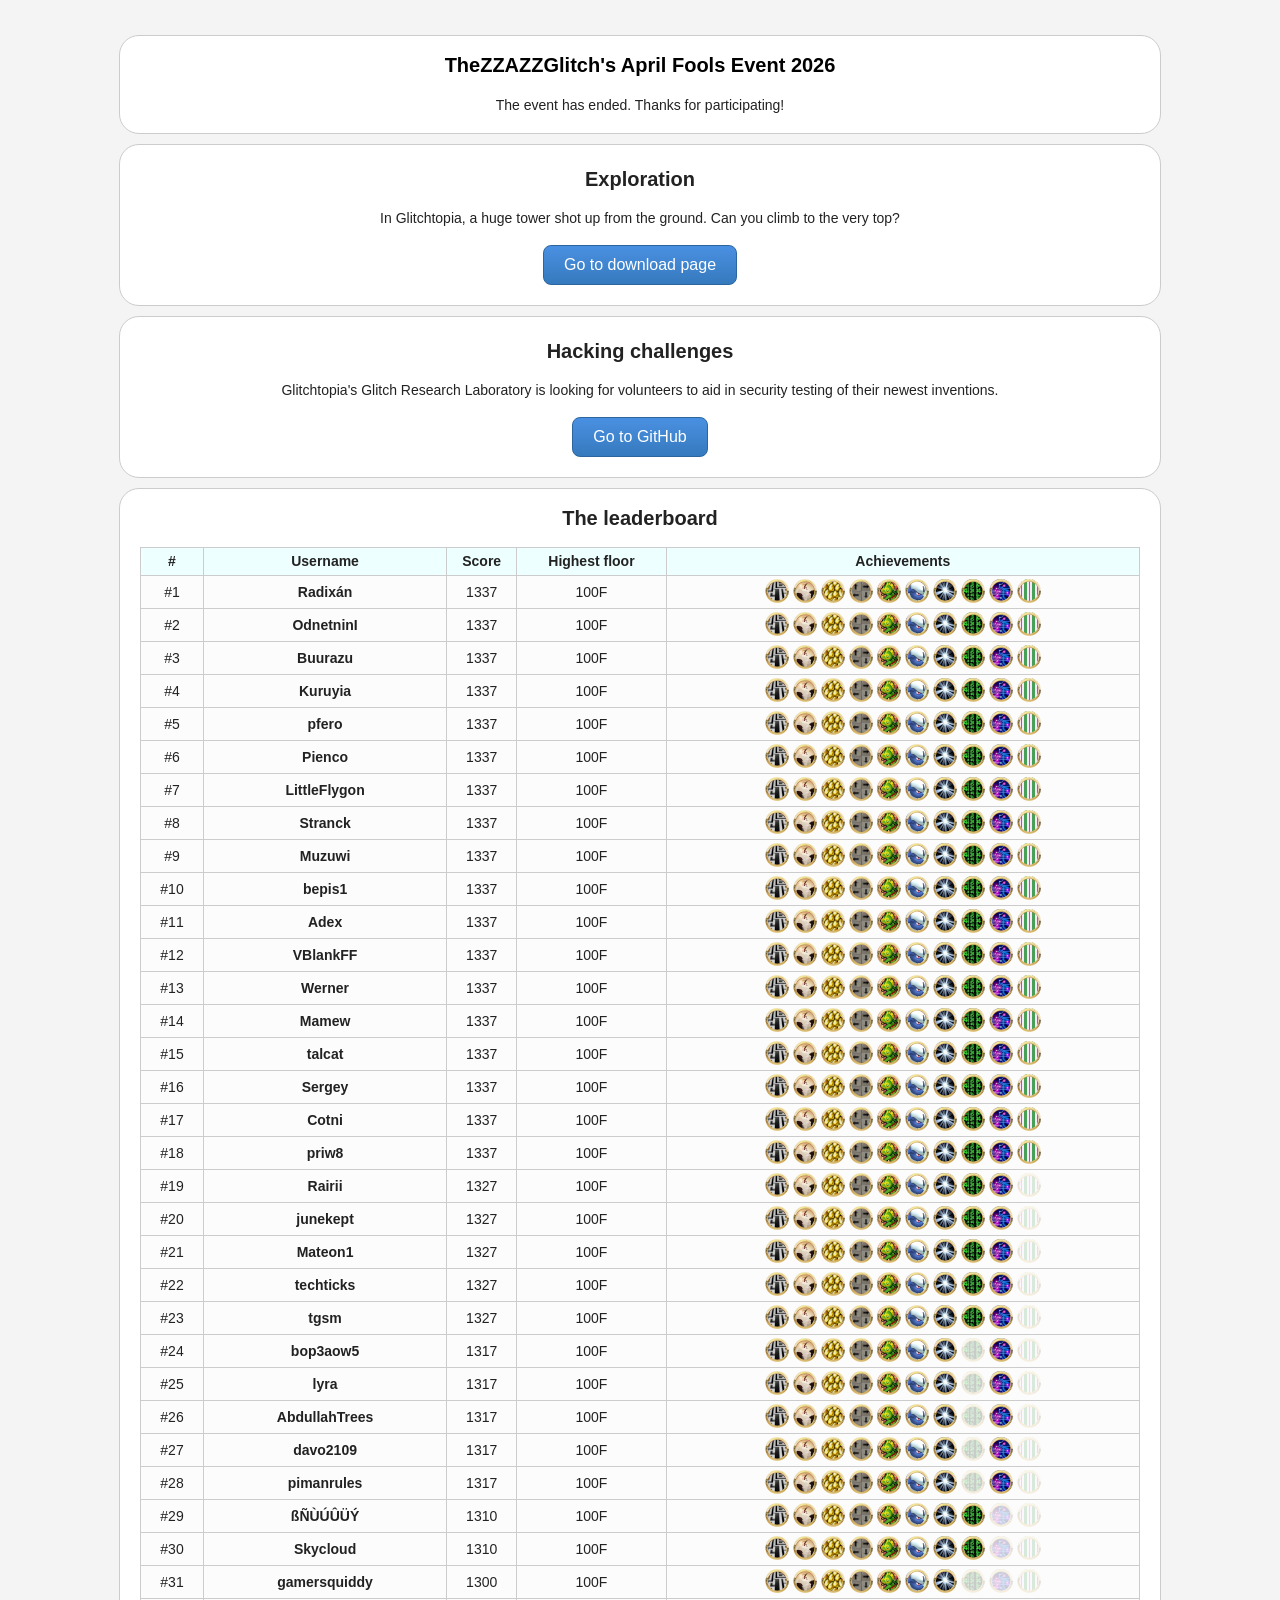
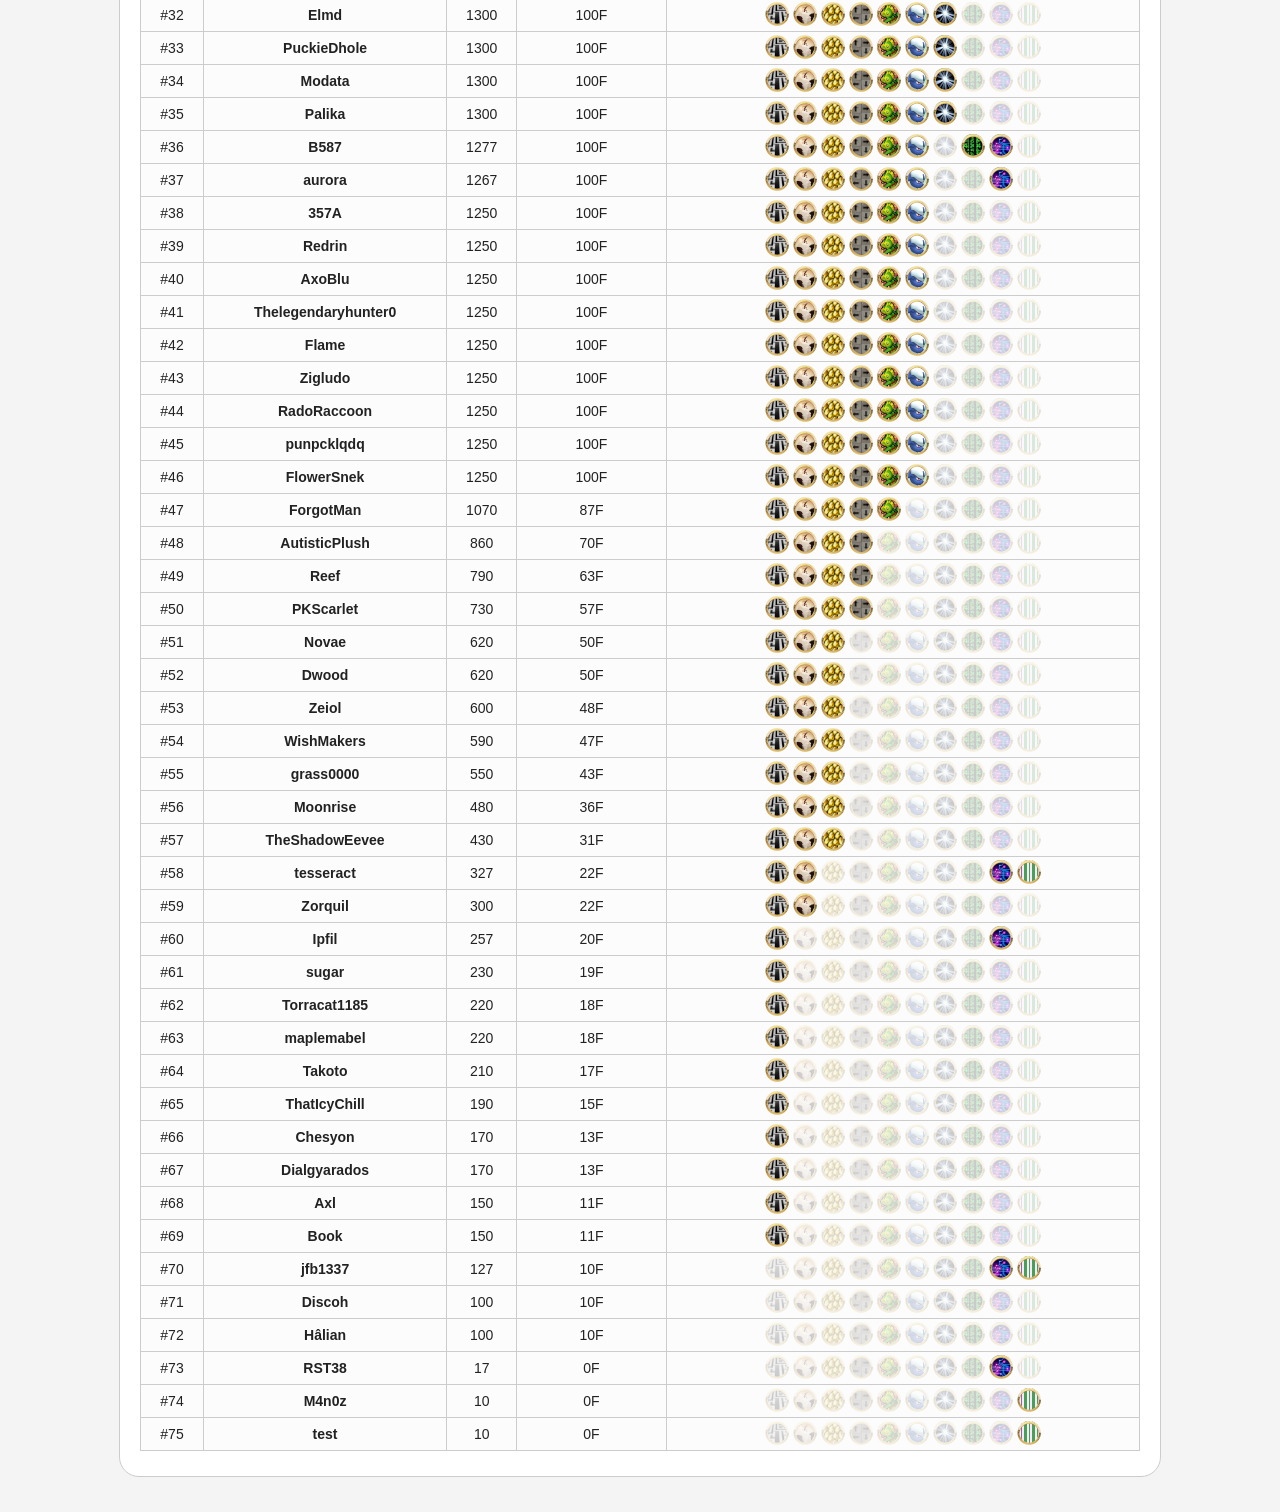
<file: index.html>
<!DOCTYPE html>
<meta charset='utf-8'>
<title>TheZZAZZGlitch's April Fools Event 2026</title>
<script src="https://code.jquery.com/jquery-3.7.1.min.js" integrity="sha256-/JqT3SQfawRcv/BIHPThkBvs0OEvtFFmqPF/lYI/Cxo=" crossorigin="anonymous"></script>
<script src="https://maxcdn.bootstrapcdn.com/bootstrap/3.3.7/js/bootstrap.min.js" integrity="sha384-Tc5IQib027qvyjSMfHjOMaLkfuWVxZxUPnCJA7l2mCWNIpG9mGCD8wGNIcPD7Txa" crossorigin="anonymous"></script>

<script src='script.js?69420'></script>
<link rel='stylesheet' href='style.css'>

<script>
$(document).ready(function(){
    updateTimers();
    setInterval(updateTimers, 1000);
    getSmolLeaderboard();
});
</script>

<div id='content'>
    <div class="box centered">
        <h1><a href='/fools2026/' class='headerlink'>TheZZAZZGlitch's April Fools Event 2026</a></h1>
        <p id='countdown'>-</p>
    </div>
    
    <div class="box centered pad">
            <h1>Exploration</h1>
            <p style='line-height:22px;margin-bottom:16px'>In Glitchtopia, a huge tower shot up from the ground. Can you climb to the very top?</p>
            <form class='btn-form' action='download.html'><button class='btn'>Go to download page</button></form>
    </div>
    <div class="box centered pad">
            <h1>Hacking challenges</h1>
            <p style='line-height:22px;margin-bottom:16px'>Glitchtopia's Glitch Research Laboratory is looking for volunteers to aid in security testing of their newest inventions.</p>
            <form class='btn-form' action='https://github.com/zzazzdzz/fools2026/tree/main/hack'><button class='btn'>Go to GitHub</button></form>
    </div>
    
    <div class="box centered">
        <h1>The leaderboard</h1>
        <div id='leaderboard'>
            <img src='loading.svg'>
        </div>
    </div>
</div>
</file>
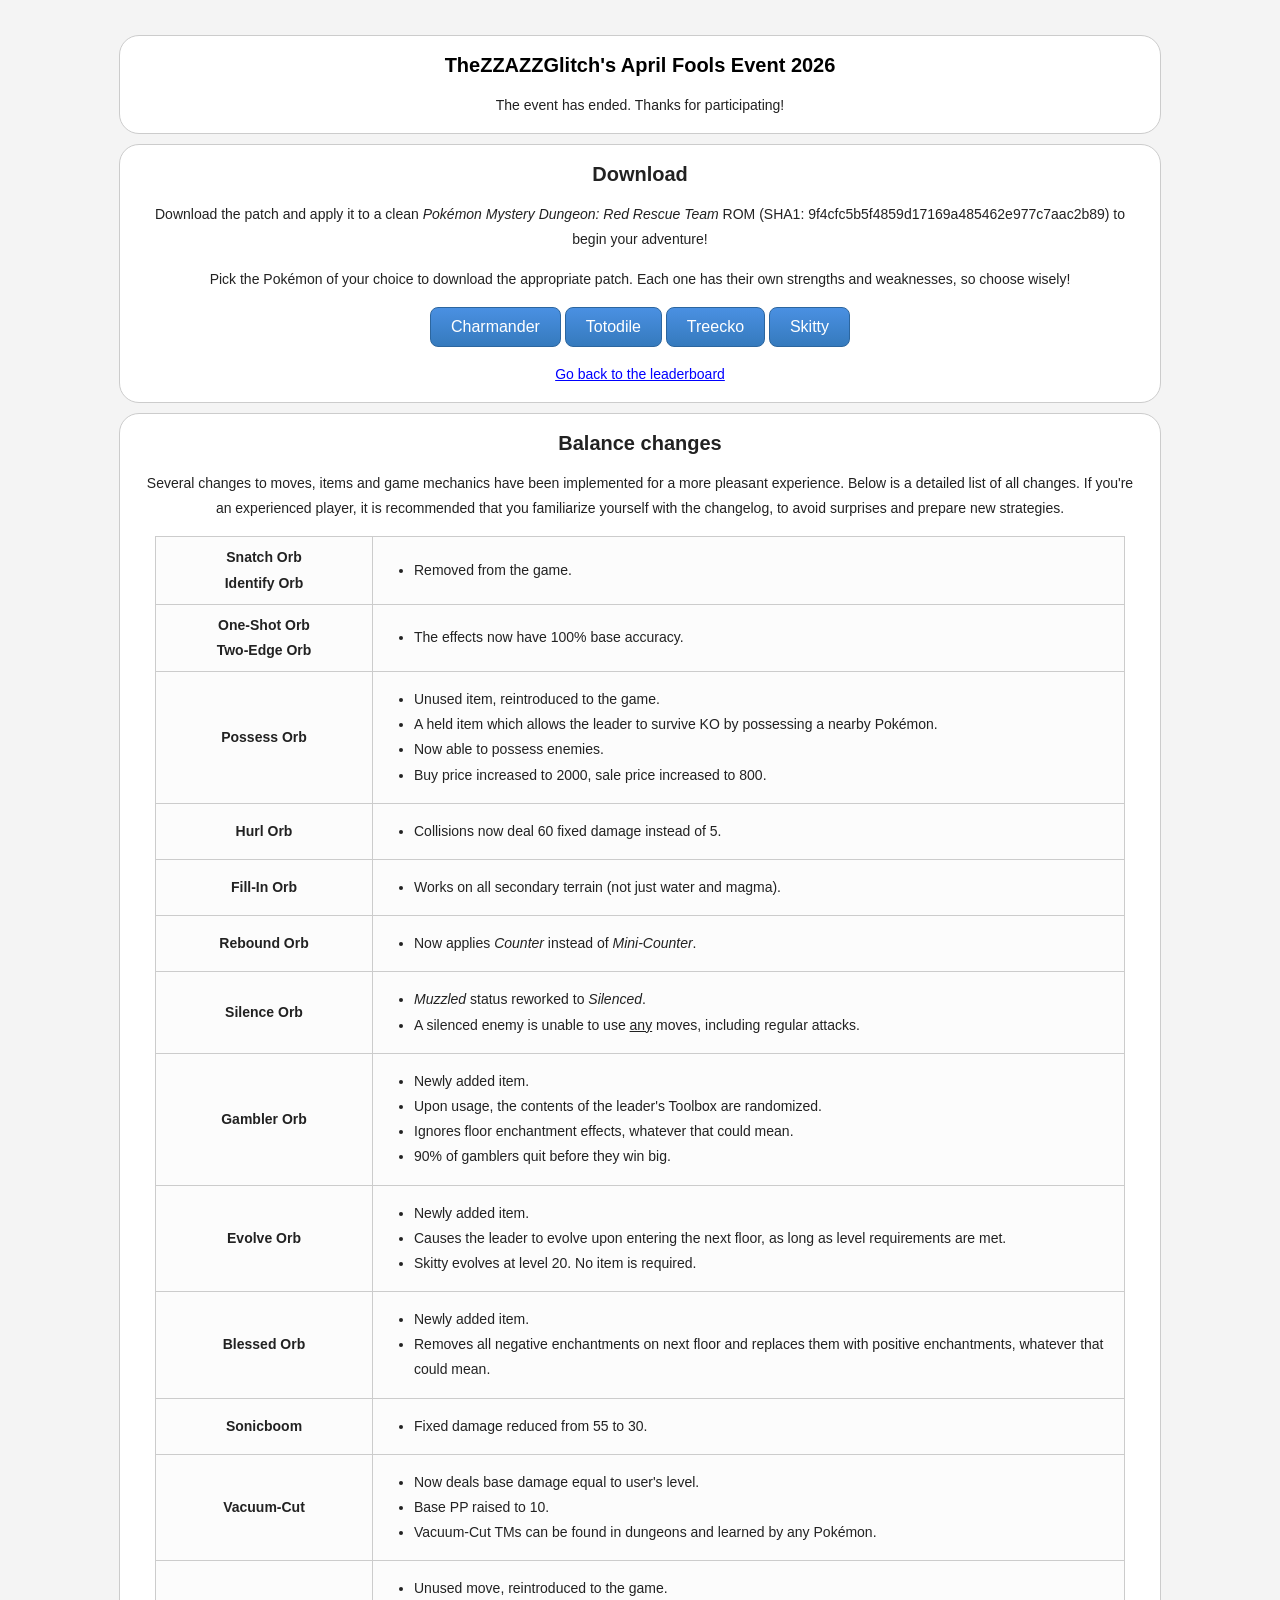
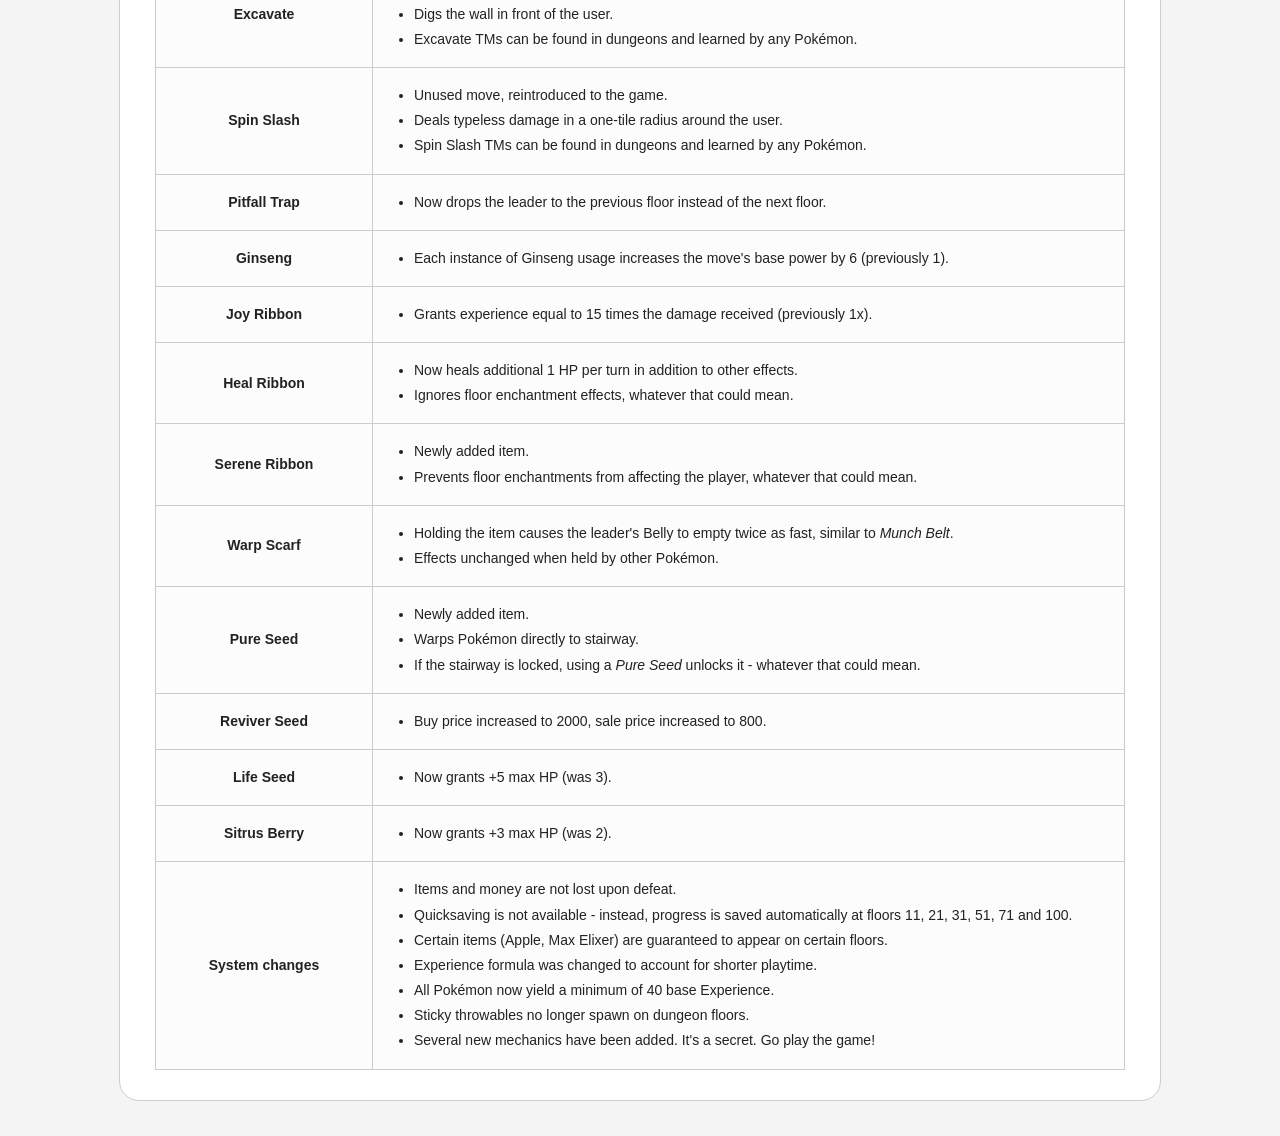
<file: download.html>
<!DOCTYPE html>
<meta charset='utf-8'>
<title>TheZZAZZGlitch's April Fools Event 2026</title>
<script src="https://code.jquery.com/jquery-3.7.1.min.js" integrity="sha256-/JqT3SQfawRcv/BIHPThkBvs0OEvtFFmqPF/lYI/Cxo=" crossorigin="anonymous"></script>

<script src='script.js?69420'></script>
<link rel='stylesheet' href='style.css'>

<script>
$(document).ready(function(){
    updateTimers();
    setInterval(updateTimers, 1000);
});
</script>

<div id='content'>
    <div class="box centered">
        <h1><a href='/fools2026/' class='headerlink'>TheZZAZZGlitch's April Fools Event 2026</a></h1>
        <p id='countdown'>-</p>
    </div>
    
    <div class="box centered">
        <h1>Download</h1>
        <p id='usr'>Download the patch and apply it to a clean <i>Pokémon Mystery Dungeon: Red Rescue Team</i> ROM (SHA1:&nbsp;9f4cfc5b5f4859d17169a485462e977c7aac2b89) to begin your adventure!</p>
		<p>Pick the Pokémon of your choice to download the appropriate patch. Each one has their own strengths and weaknesses, so choose wisely!</p>
        <div style='margin:15px'>
			<button class='btn' onclick='window.location="patches/fools2026-charmander.ips"' id='btn_c'>Charmander</button>
			<button class='btn' onclick='window.location="patches/fools2026-totodile.ips"' id='btn_c'>Totodile</button>
			<button class='btn' onclick='window.location="patches/fools2026-treecko.ips"' id='btn_c'>Treecko</button>
			<button class='btn' onclick='window.location="patches/fools2026-skitty.ips"' id='btn_c'>Skitty</button>
		</div>
        <p><a href='index.html'>Go back to the leaderboard</a></p>
    </div>
	
	<div class="box centered">
        <h1>Balance changes</h1>
        <p>Several changes to moves, items and game mechanics have been implemented for a more pleasant experience. Below is a detailed list of all changes. If you're an experienced player, it is recommended that you familiarize yourself with the changelog, to avoid surprises and prepare new strategies.</p>
    
        <div style='margin:15px'>
		<table>
			<tr>
				<td style='font-weight:bold;width:200px;padding:8px'>Snatch Orb<br>Identify Orb</td>
				<td style='text-align:left'><ul>
					<li>Removed from the game.</li>
				</ul></td>
			</tr>
			<tr>
				<td style='font-weight:bold;padding:8px'>One-Shot Orb<br>Two-Edge Orb</td>
				<td style='text-align:left'><ul>
					<li>The effects now have 100% base accuracy.</li>
				</ul></td>
			</tr>
			<tr>
				<td style='font-weight:bold'>Possess Orb</td>
				<td style='text-align:left'><ul>
					<li>Unused item, reintroduced to the game.</li>
					<li>A held item which allows the leader to survive KO by possessing a nearby Pokémon.</li>
					<li>Now able to possess enemies.</li>
					<li>Buy price increased to 2000, sale price increased to 800.</li>
				</ul></td>
			</tr>
			<tr>
				<td style='font-weight:bold'>Hurl Orb</td>
				<td style='text-align:left'><ul>
					<li>Collisions now deal 60 fixed damage instead of 5.</li>
				</ul></td>
			</tr>
			<tr>
				<td style='font-weight:bold'>Fill-In Orb</td>
				<td style='text-align:left'><ul>
					<li>Works on all secondary terrain (not just water and magma).</li>
				</ul></td>
			</tr>
			<tr>
				<td style='font-weight:bold'>Rebound Orb</td>
				<td style='text-align:left'><ul>
					<li>Now applies <i>Counter</i> instead of <i>Mini-Counter</i>.</li>
				</ul></td>
			</tr>
			<tr>
				<td style='font-weight:bold'>Silence Orb</td>
				<td style='text-align:left'><ul>
					<li><i>Muzzled</i> status reworked to <i>Silenced</i>.</li>
					<li>A silenced enemy is unable to use <u>any</u> moves, including regular attacks.</li>
				</ul></td>
			</tr>
			<tr>
				<td style='font-weight:bold'>Gambler Orb</td>
				<td style='text-align:left'><ul>
					<li>Newly added item.</li>
					<li>Upon usage, the contents of the leader's Toolbox are randomized.</li>
					<li>Ignores floor enchantment effects, whatever that could mean.</li>
					<li>90% of gamblers quit before they win big.</li>
				</ul></td>
			</tr>
			<tr>
				<td style='font-weight:bold'>Evolve Orb</td>
				<td style='text-align:left'><ul>
					<li>Newly added item.</li>
					<li>Causes the leader to evolve upon entering the next floor, as long as level requirements are met.</li>
					<li>Skitty evolves at level 20. No item is required.</li>
				</ul></td>
			</tr>
			<tr>
				<td style='font-weight:bold'>Blessed Orb</td>
				<td style='text-align:left'><ul>
					<li>Newly added item.</li>
					<li>Removes all negative enchantments on next floor and replaces them with positive enchantments, whatever that could mean.</li>
				</ul></td>
			</tr>
			
			<tr>
				<td style='font-weight:bold'>Sonicboom</td>
				<td style='text-align:left'><ul>
					<li>Fixed damage reduced from 55 to 30.</li>
				</ul></td>
			</tr>
			<tr>
				<td style='font-weight:bold'>Vacuum-Cut</td>
				<td style='text-align:left'><ul>
					<li>Now deals base damage equal to user's level.</li>
					<li>Base PP raised to 10.</li>
					<li>Vacuum-Cut TMs can be found in dungeons and learned by any Pokémon.</li>
				</ul></td>
			</tr>
			<tr>
				<td style='font-weight:bold'>Excavate</td>
				<td style='text-align:left'><ul>
					<li>Unused move, reintroduced to the game.</li>
					<li>Digs the wall in front of the user.</li>
					<li>Excavate TMs can be found in dungeons and learned by any Pokémon.</li>
				</ul></td>
			</tr>
			<tr>
				<td style='font-weight:bold'>Spin Slash</td>
				<td style='text-align:left'><ul>
					<li>Unused move, reintroduced to the game.</li>
					<li>Deals typeless damage in a one-tile radius around the user.</li>
					<li>Spin Slash TMs can be found in dungeons and learned by any Pokémon.</li>
				</ul></td>
			</tr>
			<tr>
				<td style='font-weight:bold'>Pitfall Trap</td>
				<td style='text-align:left'><ul>
					<li>Now drops the leader to the previous floor instead of the next floor.</li>
				</ul></td>
			</tr>
			<tr>
				<td style='font-weight:bold'>Ginseng</td>
				<td style='text-align:left'><ul>
					<li>Each instance of Ginseng usage increases the move's base power by 6 (previously 1).</li>
				</ul></td>
			</tr>
			<tr>
				<td style='font-weight:bold'>Joy Ribbon</td>
				<td style='text-align:left'><ul>
					<li>Grants experience equal to 15 times the damage received (previously 1x).</li>
				</ul></td>
			</tr>
			<tr>
				<td style='font-weight:bold'>Heal Ribbon</td>
				<td style='text-align:left'><ul>
					<li>Now heals additional 1 HP per turn in addition to other effects.</li>
					<li>Ignores floor enchantment effects, whatever that could mean.</li>
				</ul></td>
			</tr>
			<tr>
				<td style='font-weight:bold'>Serene Ribbon</td>
				<td style='text-align:left'><ul>
					<li>Newly added item.</li>
					<li>Prevents floor enchantments from affecting the player, whatever that could mean.</li>
				</ul></td>
			</tr>
			<tr>
				<td style='font-weight:bold'>Warp Scarf</td>
				<td style='text-align:left'><ul>
					<li>Holding the item causes the leader's Belly to empty twice as fast, similar to <i>Munch Belt</i>.</li>
					<li>Effects unchanged when held by other Pokémon.</li>
				</ul></td>
			</tr>
			<tr>
				<td style='font-weight:bold'>Pure Seed</td>
				<td style='text-align:left'><ul>
					<li>Newly added item.</li>
					<li>Warps Pokémon directly to stairway.</li>
					<li>If the stairway is locked, using a <i>Pure Seed</i> unlocks it - whatever that could mean.</li>
				</ul></td>
			</tr>
			<tr>
				<td style='font-weight:bold'>Reviver Seed</td>
				<td style='text-align:left'><ul>
					<li>Buy price increased to 2000, sale price increased to 800.</li>
				</ul></td>
			</tr>
			<tr>
				<td style='font-weight:bold'>Life Seed</td>
				<td style='text-align:left'><ul>
					<li>Now grants +5 max HP (was 3).</li>
				</ul></td>
			</tr>
			<tr>
				<td style='font-weight:bold'>Sitrus Berry</td>
				<td style='text-align:left'><ul>
					<li>Now grants +3 max HP (was 2).</li>
				</ul></td>
			</tr>
			
			
			<tr>
				<td style='font-weight:bold'>System changes</td>
				<td style='text-align:left'><ul>
                    <li>Items and money are not lost upon defeat.</li>
					<li>Quicksaving is not available - instead, progress is saved automatically at floors 11, 21, 31, 51, 71 and 100.</li>
					<li>Certain items (Apple, Max Elixer) are guaranteed to appear on certain floors.</li>
					<li>Experience formula was changed to account for shorter playtime.</li>
					<li>All Pokémon now yield a minimum of 40 base Experience.</li>
					<li>Sticky throwables no longer spawn on dungeon floors.</li>
					<li>Several new mechanics have been added. It's a secret. Go play the game!</li>
				</ul></td>
			</tr>
			
		</table>
		</div>
	</div>
</div>
</file>
<file: style.css>
body { background: #f4f4f4; font-family: verdana, sans-serif; }

.box { 
    margin: 10px auto 10px auto; max-width: 1000px; padding: 15px 20px 15px 20px; line-height: 1.8;
    font-size: 14px; color: #222; background: white; border-radius: 20px;
    border: 1px solid #ccc;
}
#content { margin: 35px; }
#leaderboard { margin: 15px 0 10px 0; }

h1 { line-height: 1.4; font-size: 20px; margin: 0; }
a { color: blue; }
table { border-collapse: collapse; width: 100%; background: #eff; }
th { border: 1px solid #ccc; text-align: center; }
td { border: 1px solid #ccc; background: #fcfcfc; }
.centered { text-align: center; }
.pad { padding: 20px; }
p { margin-bottom: 0; }

#entry_text { width: 80%; margin: auto; font-style: italic; }

.btn {
    background: linear-gradient(to bottom, #4a90e2, #357abd);
    border: 1px solid #2c669f;
    color: white;
    padding: 10px 20px;
    font-size: 16px;
    border-radius: 8px;
    cursor: pointer;
    transition: background 0.3s;
}

.btn-form { padding:0;margin:0;display:inline-block; }

.btn:hover {
    background: linear-gradient(to bottom, #5fa5f5, #4285d4);
}

.btn:active {
    background: linear-gradient(to bottom, #357abd, #2c669f);
}

.headerlink { color: black; text-decoration:none; }
.headerlink:hover { color: #800; text-decoration: underline; }

.inp {
    background: #f0f4f8;
    border: 1px solid #2c669f;
    padding: 10px;
    font-size: 16px;
    border-radius: 8px;
    width: 100%;
    max-width: 300px;
    width: 300px;
    transition: border-color 0.3s, box-shadow 0.3s;
}

.inp:focus {
    border-color: #4285d4;
    box-shadow: 0 0 5px rgba(66, 133, 212, 0.5);
    outline: none;
}

.y { width:18px; background:#efe; font-weight: bold; color: green; }
.n { width:18px; background:#eee; color: #ccc; }
.achi-y, .achi-n { display:inline-block; margin: 2px 2px 0 2px; cursor:help; }
.achi-n { opacity: 0.2; }

.blocknp {
    display: block;
    margin: 8px auto 8px auto;
}


.tooltip {
    position: absolute;
    z-index: 1070;
    display: block;
    font-family: sans-serif;
    font-size: 12px;
    font-style: normal;
    font-weight: 400;
    line-height: 1.42857143;
    text-align: left;
    text-align: start;
    text-decoration: none;
    text-shadow: none;
    text-transform: none;
    letter-spacing: normal;
    word-break: normal;
    word-spacing: normal;
    word-wrap: normal;
    white-space: normal;
    filter: alpha(opacity=0);
    opacity: 0;
    line-break: auto;
	padding: 10px;
}

.tooltip.in {
    filter: alpha(opacity=90);
    opacity: .9
}

.tooltip.top {
    padding: 5px 0;
    margin-top: -3px
}

.tooltip.right {
    padding: 0 5px;
    margin-left: 3px
}

.tooltip.bottom {
    padding: 5px 0;
    margin-top: 3px
}

.tooltip.left {
    padding: 0 5px;
    margin-left: -3px
}

.tooltip-inner {
    max-width: 200px;
    padding: 3px 8px;
    color: #fff;
    text-align: center;
    background-color: #000;
    border-radius: 4px
}

.tooltip-arrow {
    position: absolute;
    width: 0;
    height: 0;
    border-color: transparent;
    border-style: solid
}

.tooltip.top .tooltip-arrow {
    bottom: 0;
    left: 50%;
    margin-left: -5px;
    border-width: 5px 5px 0;
    border-top-color: #000
}

.tooltip.top-left .tooltip-arrow {
    right: 5px;
    bottom: 0;
    margin-bottom: -5px;
    border-width: 5px 5px 0;
    border-top-color: #000
}

.tooltip.top-right .tooltip-arrow {
    bottom: 0;
    left: 5px;
    margin-bottom: -5px;
    border-width: 5px 5px 0;
    border-top-color: #000
}

.tooltip.right .tooltip-arrow {
    top: 50%;
    left: 0;
    margin-top: -5px;
    border-width: 5px 5px 5px 0;
    border-right-color: #000
}

.tooltip.left .tooltip-arrow {
    top: 50%;
    right: 0;
    margin-top: -5px;
    border-width: 5px 0 5px 5px;
    border-left-color: #000
}

.tooltip.bottom .tooltip-arrow {
    top: 0;
    left: 50%;
    margin-left: -5px;
    border-width: 0 5px 5px;
    border-bottom-color: #000
}

.tooltip.bottom-left .tooltip-arrow {
    top: 0;
    right: 5px;
    margin-top: -5px;
    border-width: 0 5px 5px;
    border-bottom-color: #000
}

.tooltip.bottom-right .tooltip-arrow {
    top: 0;
    left: 5px;
    margin-top: -5px;
    border-width: 0 5px 5px;
    border-bottom-color: #000
}

.tc { margin: 4px; }
.tt { margin-top: 4px; display:block; }

.me td { background: #ffc;
</file>
